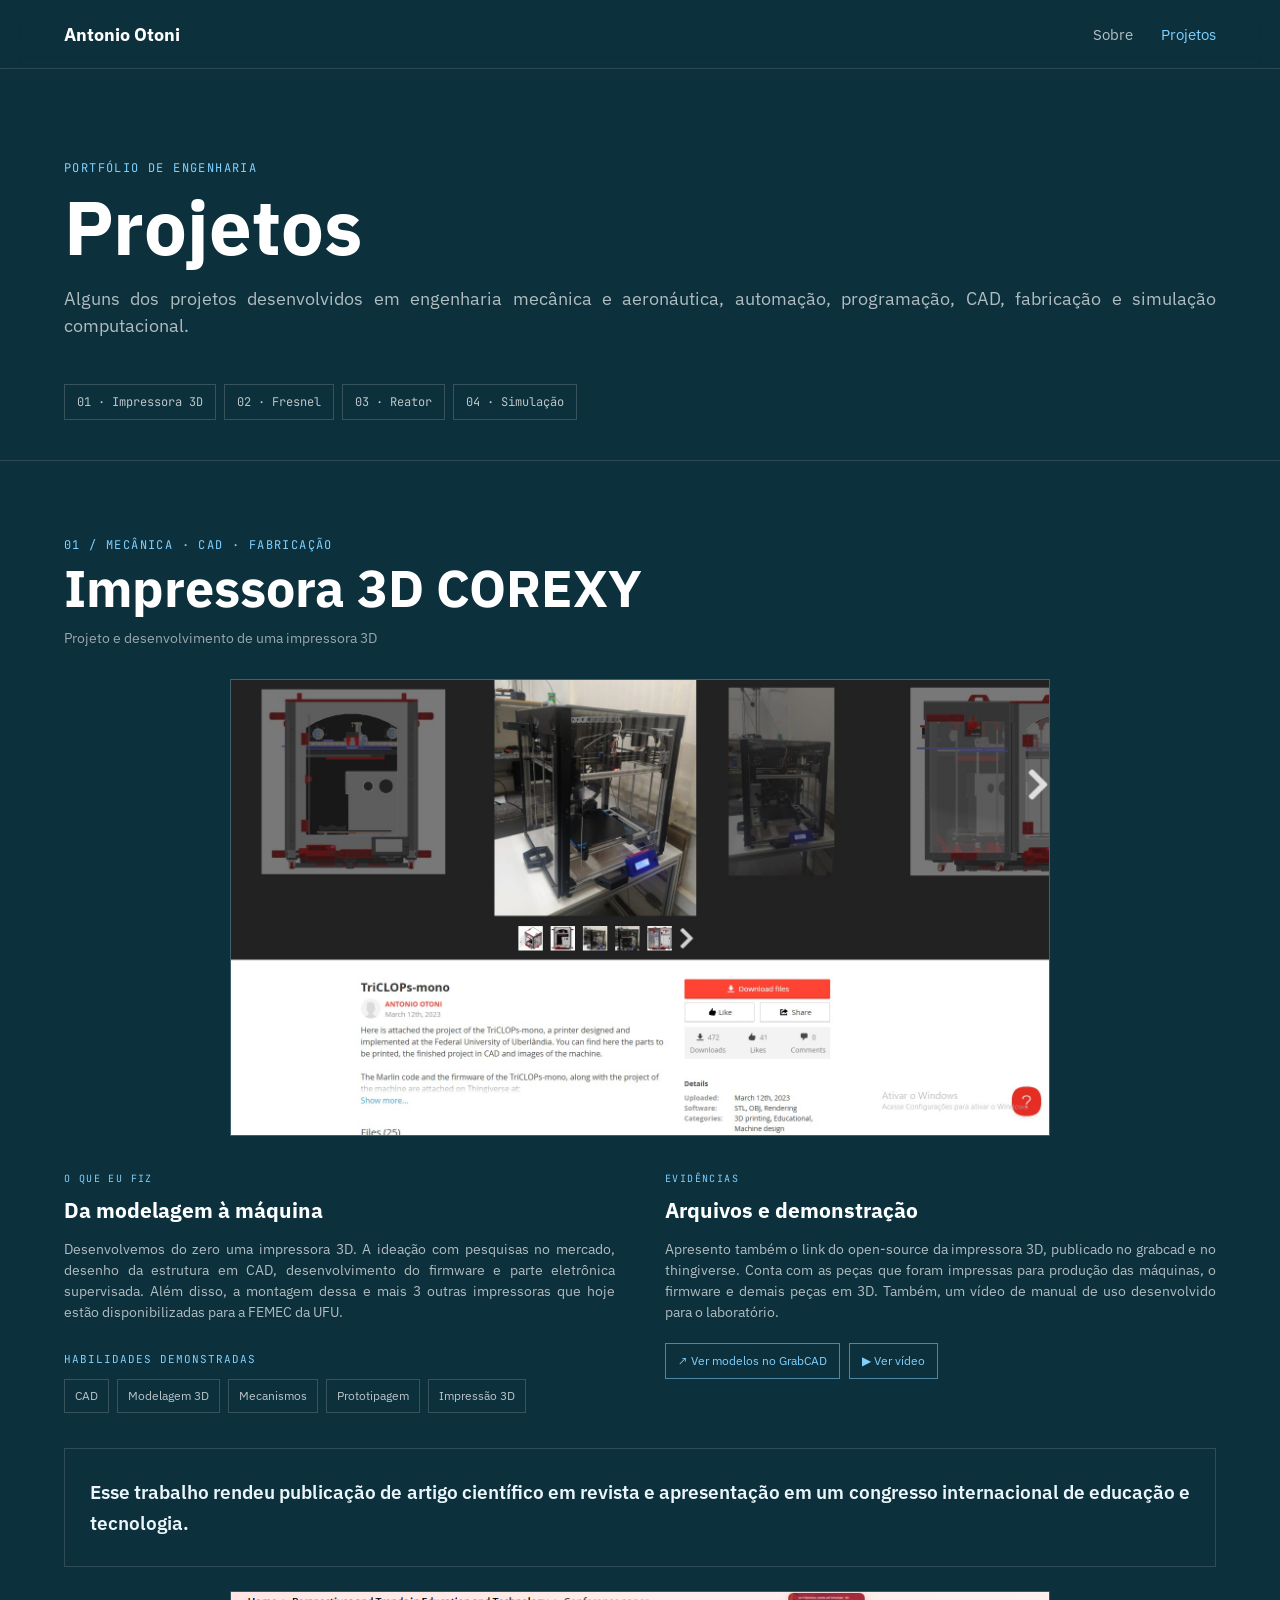
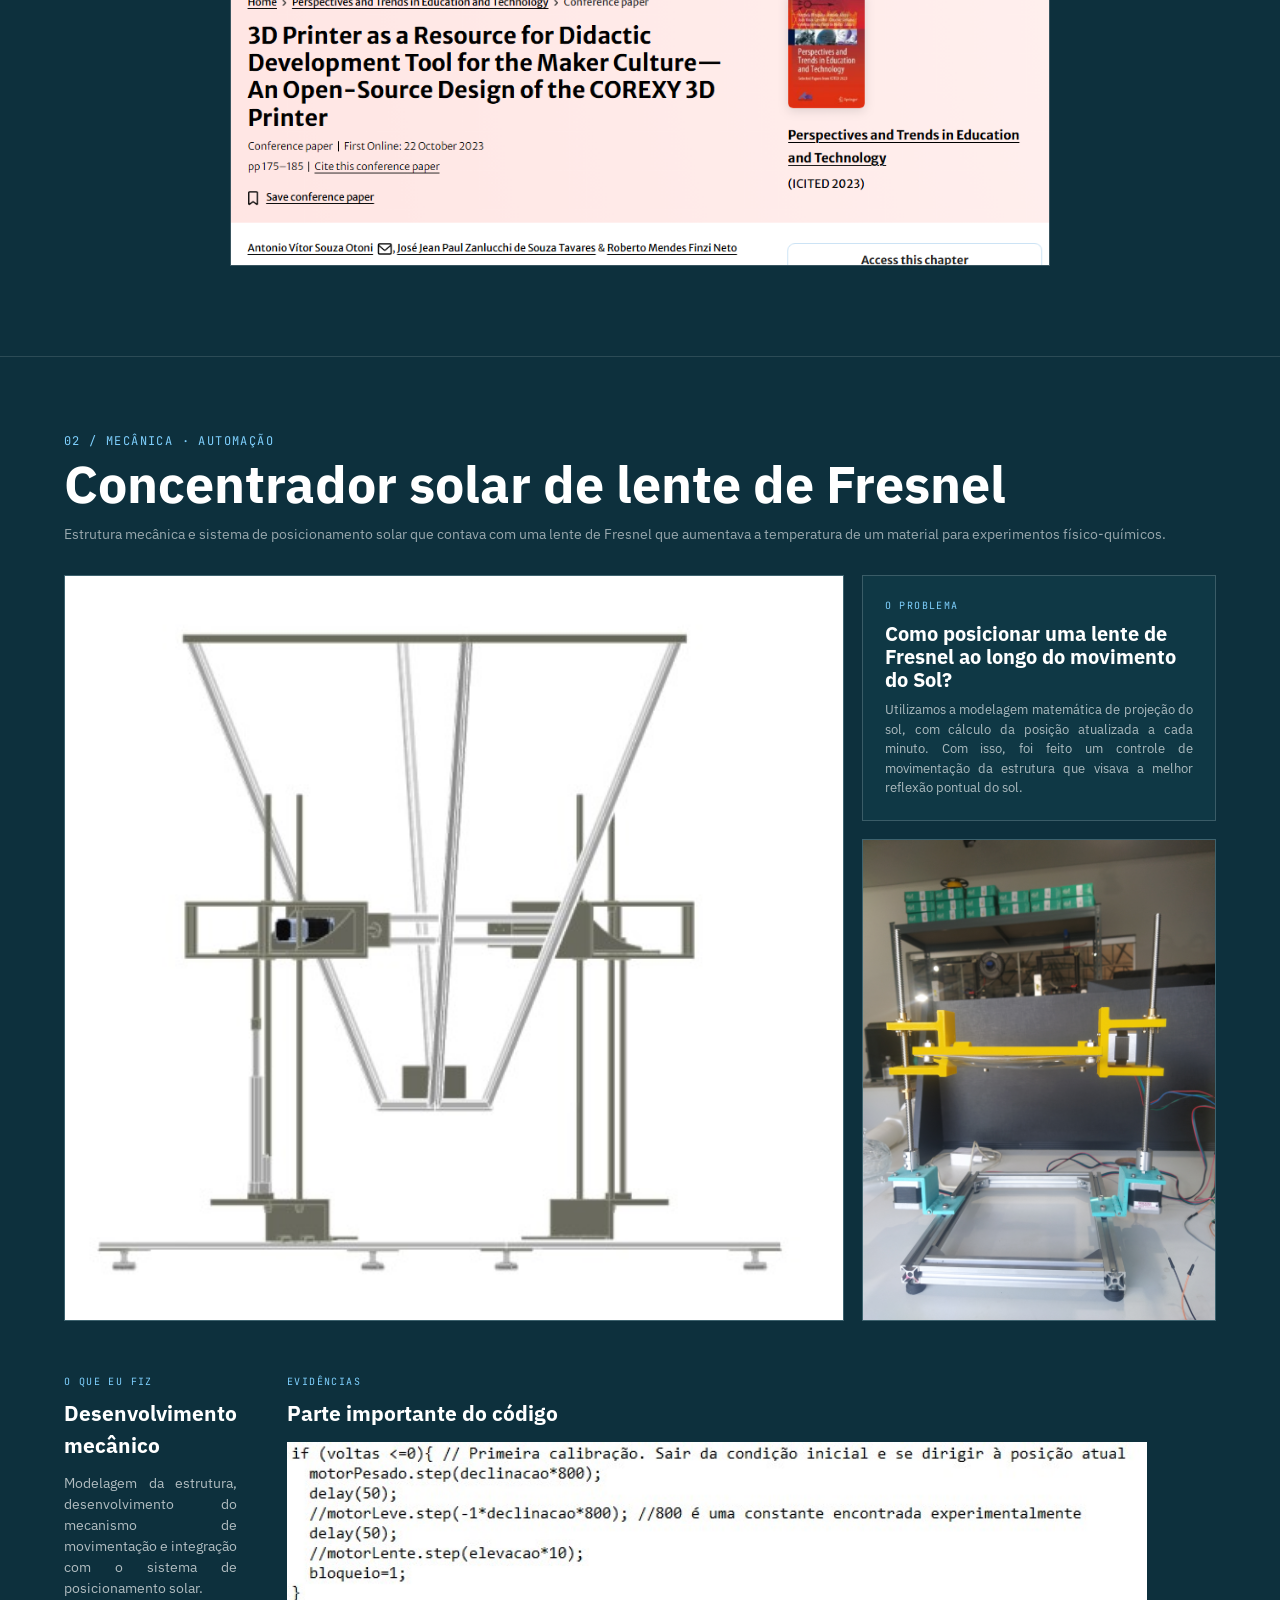
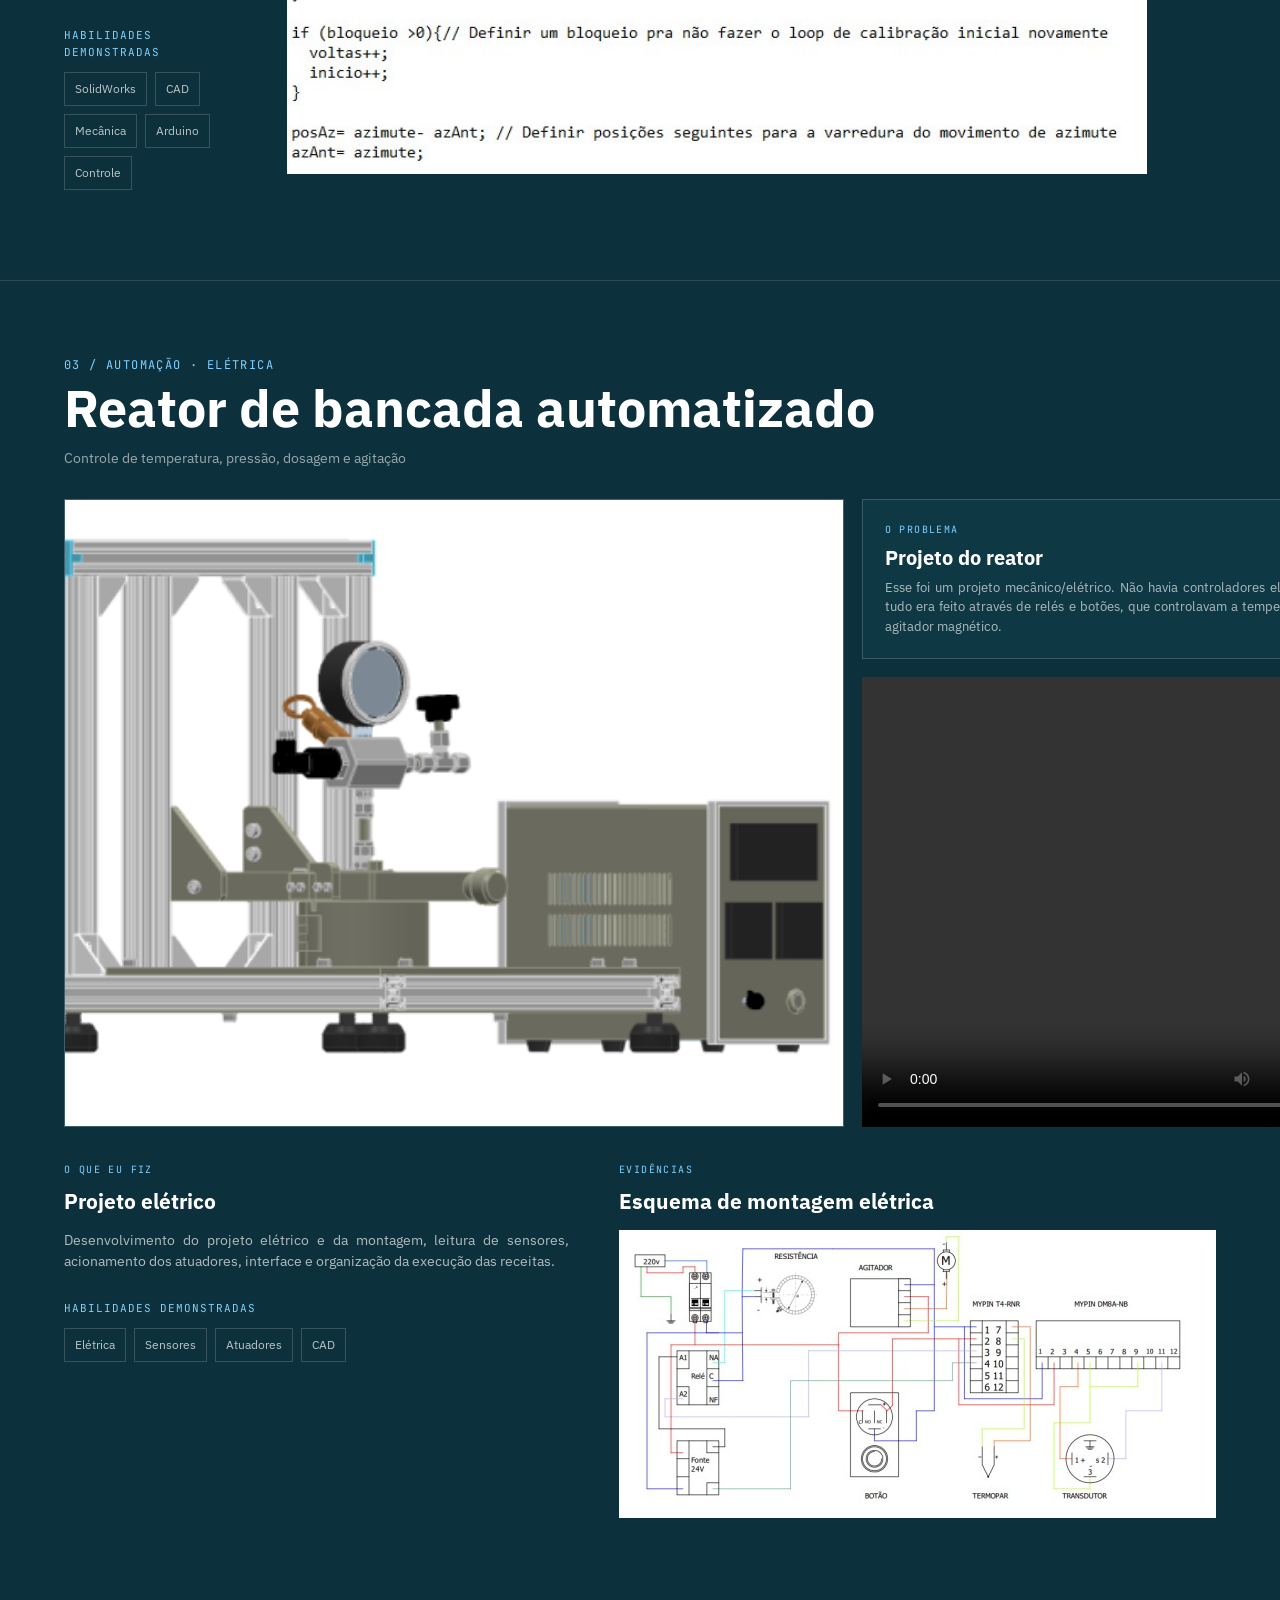
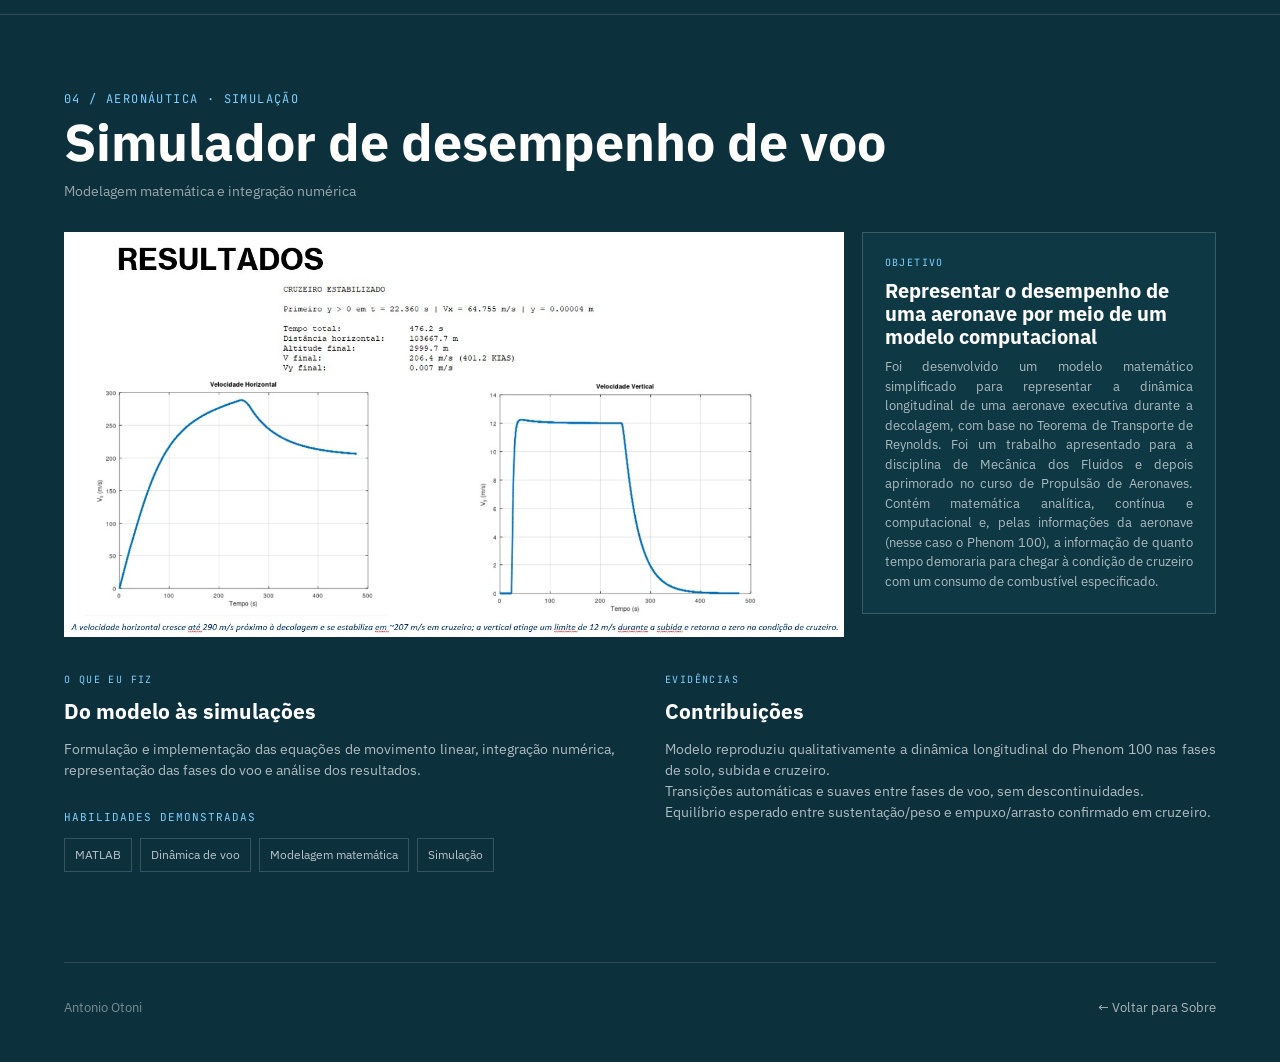
<file: projetos.html>
<!DOCTYPE html>
<html lang="pt-BR">
<head>
<meta charset="UTF-8">
<meta name="viewport" content="width=device-width, initial-scale=1.0">
<title>Projetos — Antonio Otoni</title>
<link rel="preconnect" href="https://fonts.googleapis.com">
<link rel="preconnect" href="https://fonts.gstatic.com" crossorigin>
<link href="https://fonts.googleapis.com/css2?family=IBM+Plex+Sans:wght@400;500;600;700&family=JetBrains+Mono:wght@400;500;600&display=swap" rel="stylesheet">
<style>
*{box-sizing:border-box;margin:0;padding:0}html{scroll-behavior:smooth}p{text-align:justify}body{font-family:"IBM Plex Sans",Arial,sans-serif;background:#0d303d;color:#ffffff;line-height:1.5}.wrap{width:min(1180px,90%);margin:auto}.topnav{position:sticky;top:0;z-index:100;background:rgba(13,48,61,.94);backdrop-filter:blur(10px);border-bottom:1px solid rgba(255,255,255,.12)}.topnav .wrap{min-height:68px;display:flex;align-items:center;justify-content:space-between}.brand{color:#fff;text-decoration:none;font-size:18px;font-weight:700}.navlinks{display:flex;list-style:none;gap:28px}.navlinks a{color:rgba(255,255,255,.7);text-decoration:none;font-size:15px}.navlinks a:hover,.navlinks a.active{color:#7fd1ff}.page-header{padding:90px 0 45px}.eyebrow,.label,.project-number{color:#7fd1ff;font-family:"JetBrains Mono",monospace;text-transform:uppercase;letter-spacing:1.4px}.eyebrow{font-size:12px;margin-bottom:14px}.page-header h1{font-size:clamp(44px,7vw,76px);line-height:.95;margin-bottom:22px}.page-header p{color:rgba(255,255,255,.68);font-size:18px}.project-menu{display:flex;flex-wrap:wrap;gap:8px;padding-bottom:40px}.project-menu a{color:rgba(255,255,255,.72);border:1px solid rgba(255,255,255,.17);padding:8px 12px;text-decoration:none;font-size:12px;font-family:"JetBrains Mono",monospace}.project-menu a:hover{color:#fff;border-color:#7fd1ff}.project{padding:75px 0 90px;border-top:1px solid rgba(255,255,255,.13);scroll-margin-top:70px}.project-title{margin-bottom:30px}.project-number{font-size:12px;margin-bottom:7px}.project-title h2{font-size:clamp(32px,4.5vw,52px);line-height:1.05;margin-bottom:12px}.project-subtitle{color:rgba(255,255,255,.58);font-size:14px}.project-layout{display:grid;grid-template-columns:minmax(0,1.65fr) minmax(260px,.75fr);gap:18px}.main-photo{min-height:430px;background:#123f4e;border:1px solid rgba(255,255,255,.18);overflow:hidden}.main-photo img{width:100%;height:100%;min-height:430px;object-fit:cover;display:block}.side-column{display:grid;grid-template-rows:auto 1fr;gap:18px;min-width:0}.problem{border:1px solid rgba(255,255,255,.18);padding:22px;background:rgba(18,63,78,.55)}.label{font-size:10px;margin-bottom:9px}.problem h3{font-size:20px;line-height:1.15;margin-bottom:9px}.problem p{color:rgba(255,255,255,.66);font-size:13px}.secondary-media{border:1px solid rgba(255,255,255,.18);background:#123f4e;min-height:190px;overflow:hidden}.secondary-media img{width:100%;height:100%;min-height:190px;display:block;object-fit:cover}.placeholder{width:100%;height:100%;min-height:inherit;display:flex;align-items:center;justify-content:center;text-align:center;padding:25px;color:rgba(255,255,255,.38);font-family:"JetBrains Mono",monospace;font-size:11px;line-height:1.7}.highlight-note{width:100%;padding:28px 25px;color:#eaf6fb;font-family:"IBM Plex Sans",Arial,sans-serif;font-size:19px;font-weight:600;line-height:1.6;text-align:justify}.centered-photo{display:flex;justify-content:center}.centered-photo .main-photo{width:100%;max-width:820px}.centered-img{display:block;margin:0 auto;max-width:820px;width:100%;border:1px solid rgba(255,255,255,.18)}.project-info{display:grid;grid-template-columns:1fr 1fr;gap:50px;margin-top:35px}.info-block h3{font-size:21px;margin-bottom:12px}.info-block p{color:rgba(255,255,255,.68);font-size:14px;max-width:580px}.skills-title{margin-top:28px;margin-bottom:12px;color:#7fd1ff;font-family:"JetBrains Mono",monospace;text-transform:uppercase;letter-spacing:1px;font-size:11px}.skills{display:flex;flex-wrap:wrap;gap:8px}.skill{border:1px solid rgba(255,255,255,.17);padding:7px 10px;font-size:12px;color:rgba(255,255,255,.72)}.project-links{margin-top:20px;display:flex;flex-wrap:wrap;gap:9px}.project-links a{text-decoration:none;border:1px solid rgba(127,209,255,.55);color:#7fd1ff;padding:8px 12px;font-size:12px}.project-links a:hover{background:#7fd1ff;color:#0d303d}.evidence{margin-top:35px;display:grid;grid-template-columns:1fr 1fr;gap:18px}
.evidence-box{min-height:50px;background:#081f28;border:1px solid rgba(255,255,255,.14);overflow:hidden; font-family:"IBM Plex Sans",Arial,sans-serif;background:#0d303d;color:#f5f7f3;line-height:1.5}.evidence-box img{width:100%;height:100%;min-height:50px;display:block;object-fit:cover}.code{padding:20px;overflow:auto;color:#dcecf2;font-family:"JetBrains Mono",monospace;font-size:11px;line-height:1.7;white-space:pre-wrap}footer{border-top:1px solid rgba(255,255,255,.12);padding:35px 0 45px;display:flex;justify-content:space-between;color:rgba(255,255,255,.45);font-size:13px}footer a{color:rgba(255,255,255,.65);text-decoration:none}@media(max-width:800px){.project-layout,.project-info,.evidence{grid-template-columns:1fr}.main-photo,.main-photo img{min-height:320px}.secondary-media,.secondary-media img{min-height:230px}.page-header{padding-top:65px}footer{flex-direction:column;gap:10px}}
</style>
</head>
<body>
<nav class="topnav"><div class="wrap"><a class="brand" href="index.html">Antonio Otoni</a><ul class="navlinks"><li><a href="index.html">Sobre</a></li><li><a class="active" href="projetos.html">Projetos</a></li></ul></div></nav>
<header class="page-header"><div class="wrap"><div class="eyebrow">Portfólio de Engenharia</div><h1>Projetos</h1><p>Alguns dos projetos desenvolvidos em engenharia mecânica e aeronáutica, automação, programação, CAD, fabricação e simulação computacional.</p></div></header>
<div class="wrap project-menu"><a href="#impressora">01 · Impressora 3D</a><a href="#fresnel">02 · Fresnel</a><a href="#reator">03 · Reator</a><a href="#voo">04 · Simulação</a><!--<a href="#assistiva">05 · Assistiva--></a></div>
<main>


<section class="project" id="impressora"><div class="wrap">
<div class="project-title"><div class="project-number">01 / MECÂNICA · CAD · FABRICAÇÃO</div><h2>Impressora 3D COREXY</h2><p class="project-subtitle">Projeto e desenvolvimento de uma impressora 3D</p>
</div>
<div class="project-layout centered-photo">
 <div class="main-photo"><img src="midia/triclops.jpg" 
    alt="Impressora 3D montada"></div></div>
<div class="project-info">
<div class="info-block"><div class="label">O que eu fiz</div><h3>Da modelagem à máquina</h3><p>Desenvolvemos do zero uma impressora 3D. A ideação com pesquisas no mercado, desenho da estrutura em CAD, desenvolvimento do firmware e parte eletrônica supervisada. Além disso, a montagem dessa e mais 3 outras impressoras que hoje estão disponibilizadas para a FEMEC da UFU.</p><div class="skills-title">Habilidades demonstradas</div><div class="skills"><span class="skill">CAD</span><span class="skill">Modelagem 3D</span><span class="skill">Mecanismos</span><span class="skill">Prototipagem</span><span class="skill">Impressão 3D</span></div></div>
<div class="info-block"><div class="label">Evidências</div><h3>Arquivos e demonstração</h3><p>Apresento também o link do open-source da impressora 3D, publicado no grabcad e no thingiverse. Conta com as peças que foram impressas para produção das máquinas, o firmware e demais peças em 3D. Também, um vídeo de manual de uso desenvolvido para o laboratório.</p><div class="project-links"><a href="https://grabcad.com/library/triclops-mono-1" target="_blank" rel="noopener">↗ Ver modelos no GrabCAD</a><a href="https://www.youtube.com/watch?v=JsS8R0Or9zg" target="_blank" rel="noopener">▶ Ver vídeo</a></div></div>
</div>
<div class="evidence"></div><div class="evidence-box"><div class="highlight-note">Esse trabalho rendeu publicação de artigo científico em revista e apresentação em um congresso internacional de educação e tecnologia.</div></div>

<br><img class="centered-img" src="midia/artigo_3d.png" alt="Publicação do artigo.">

</div>
</div>
</section>

<section class="project" id="fresnel"><div class="wrap">
<div class="project-title"><div class="project-number">02 / MECÂNICA · AUTOMAÇÃO</div><h2>Concentrador solar de lente de Fresnel</h2><p class="project-subtitle">Estrutura mecânica e sistema de posicionamento solar que contava com uma lente de Fresnel que aumentava a temperatura de um material para experimentos físico-químicos. </p></div>
<div class="project-layout">
<div class="main-photo"><img src="midia/fresnel_cad.jpg" 
     alt="Protótipo"></div>
<div class="side-column"><div class="problem"><div class="label">O problema</div><h3>Como posicionar uma lente de Fresnel ao longo do movimento do Sol?</h3><p>Utilizamos a modelagem matemática de projeção do sol, com cálculo da posição atualizada a cada minuto. Com isso, foi feito um controle de movimentação da estrutura que visava a melhor reflexão pontual do sol.</p></div><div class="secondary-media">
      <img src="midia/fresnelp2.jpg" alt="Detalhe da estrutura"> </div></div>

<div class="project-info"><div class="info-block"><div class="label">O que eu fiz</div><h3>Desenvolvimento mecânico</h3><p>Modelagem da estrutura, desenvolvimento do mecanismo de movimentação e integração com o sistema de posicionamento solar.</p><div class="skills-title">Habilidades demonstradas</div><div class="skills"><span class="skill">SolidWorks</span><span class="skill">CAD</span><span class="skill">Mecânica</span><span class="skill">Arduino</span><span class="skill">Controle</span></div></div><div class="info-block"><div class="label">Evidências</div><h3>Parte importante do código</h3>
<img src="midia/codigo_lente.jpg" height="80%"></div></div>
</section>

<section class="project" id="reator"><div class="wrap">
<div class="project-title"><div class="project-number">03 / AUTOMAÇÃO · ELÉTRICA </div><h2>Reator de bancada automatizado</h2><p class="project-subtitle">Controle de temperatura, pressão, dosagem e agitação</p></div>
<div class="project-layout">
<div class="main-photo"> <img src="midia/reator_5bar.png" alt="Reator automatizado"> </div>
<div class="side-column"><div class="problem"><div class="label">O problema</div><h3>Projeto do reator</h3><p>Esse foi um projeto mecânico/elétrico. Não havia controladores eletrônicos, tudo era feito através de relés e botões, que controlavam a temperatura e o agitador magnético.</p></div>
<video style="width:500px; height:450px;" controls>
  <source src="midia/reator_eletrica.mp4" type="video/mp4">
</video>
</div>
</div>
<div class="project-info"><div class="info-block"><div class="label">O que eu fiz</div><h3>Projeto elétrico</h3><p>Desenvolvimento do projeto elétrico e da montagem, leitura de sensores, acionamento dos atuadores, interface e organização da execução das receitas.</p><div class="skills-title">Habilidades demonstradas</div><div class="skills"><span class="skill">Elétrica</span><span class="skill">Sensores</span><span class="skill">Atuadores</span><span class="skill">CAD</span></div></div><div class="info-block"><div class="label">Evidências</div><h3>Esquema de montagem elétrica</h3>
<img src="midia/diagrama_reator.jpg" style="width:auto; height: auto;" alt="Diagrama elétrico de montagem da máquina"> 
</div></div>
</section>

<section class="project" id="voo"><div class="wrap">
<div class="project-title"><div class="project-number">04 / AERONÁUTICA · SIMULAÇÃO</div><h2>Simulador de desempenho de voo</h2><p class="project-subtitle">Modelagem matemática e integração numérica</p></div>
<div class="project-layout">
 <img src="midia/simulacao_cruzeiro.jpg" width="100%" alt="Resultado da simulação"> 
<div class="side-column"><div class="problem"><div class="label">Objetivo</div><h3>Representar o desempenho de uma aeronave por meio de um modelo computacional</h3><p>Foi desenvolvido um modelo matemático simplificado para representar a dinâmica longitudinal de uma aeronave executiva durante a decolagem, com base no Teorema de Transporte de Reynolds. Foi um trabalho apresentado para a disciplina de Mecânica dos Fluidos e depois aprimorado no curso de Propulsão de Aeronaves. Contém matemática analítica, contínua e computacional e, pelas informações da aeronave (nesse caso o Phenom 100), a informação de quanto tempo demoraria para chegar à condição de cruzeiro com um consumo de combustível especificado.
</p></div></div>
</div>
<div class="project-info"><div class="info-block"><div class="label">O que eu fiz</div><h3>Do modelo às simulações</h3><p>Formulação e implementação das equações de movimento linear, integração numérica, representação das fases do voo e análise dos resultados.</p>
<div class="skills-title">Habilidades demonstradas</div><div class="skills"><span class="skill">MATLAB</span><span class="skill">Dinâmica de voo</span><span class="skill">Modelagem matemática</span><span class="skill">Simulação</span></div></div><div class="info-block"><div class="label">Evidências</div><h3>Contribuições</h3><p>Modelo reproduziu qualitativamente a dinâmica longitudinal do Phenom 100 nas fases de solo, subida e cruzeiro. 
   <p>  Transições automáticas e suaves entre fases de voo, sem descontinuidades. </p>
   <p> Equilíbrio esperado entre sustentação/peso e empuxo/arrasto confirmado em cruzeiro.</p></div></div>
</section>
<!--
<section class="project" id="assistiva"><div class="wrap">
<div class="project-title"><div class="project-number">05 / CAD · IMPRESSÃO 3D</div><h2>Tecnologia assistiva</h2><p class="project-subtitle">Desenvolvimento de peças personalizadas por modelagem e impressão 3D</p></div>
<div class="project-layout">
<div class="main-photo"><div class="placeholder">FOTO PRINCIPAL<br><br>Composição com as peças desenvolvidas</div> <img src="midia/assistiva-01.jpg" alt="Peças de tecnologia assistiva"> </div>
<div class="side-column"><div class="problem"><div class="label">O problema</div><h3>Como transformar uma necessidade específica em uma peça funcional?</h3><p>Desenvolvimento de objetos personalizados para uma aplicação de tecnologia assistiva.</p></div><div class="secondary-media"><div class="placeholder">DETALHE / CAD</div>< <img src="midia/assistiva-02.jpg" alt="Detalhe de peça assistiva"> </div></div>
</div>
<div class="project-info"><div class="info-block"><div class="label">O que eu fiz</div><h3>Modelagem e fabricação</h3><p>Desenvolvimento das geometrias, preparação das peças e fabricação por impressão 3D para atender às necessidades específicas da aplicação.</p><div class="skills-title">Habilidades demonstradas</div><div class="skills"><span class="skill">CAD</span><span class="skill">Modelagem 3D</span><span class="skill">Impressão 3D</span><span class="skill">Prototipagem</span></div></div><div class="info-block"><div class="label">Projetos desenvolvidos</div><h3>Peças personalizadas</h3><p>Tabuleiro de encaixe, roleta de alfabeto e troféu institucional.</p></div></div>
</div></section>
-->

</main>
<footer class="wrap"><span>Antonio Otoni </span><a href="index.html">← Voltar para Sobre</a></footer>
</body>
</html>
</file>
